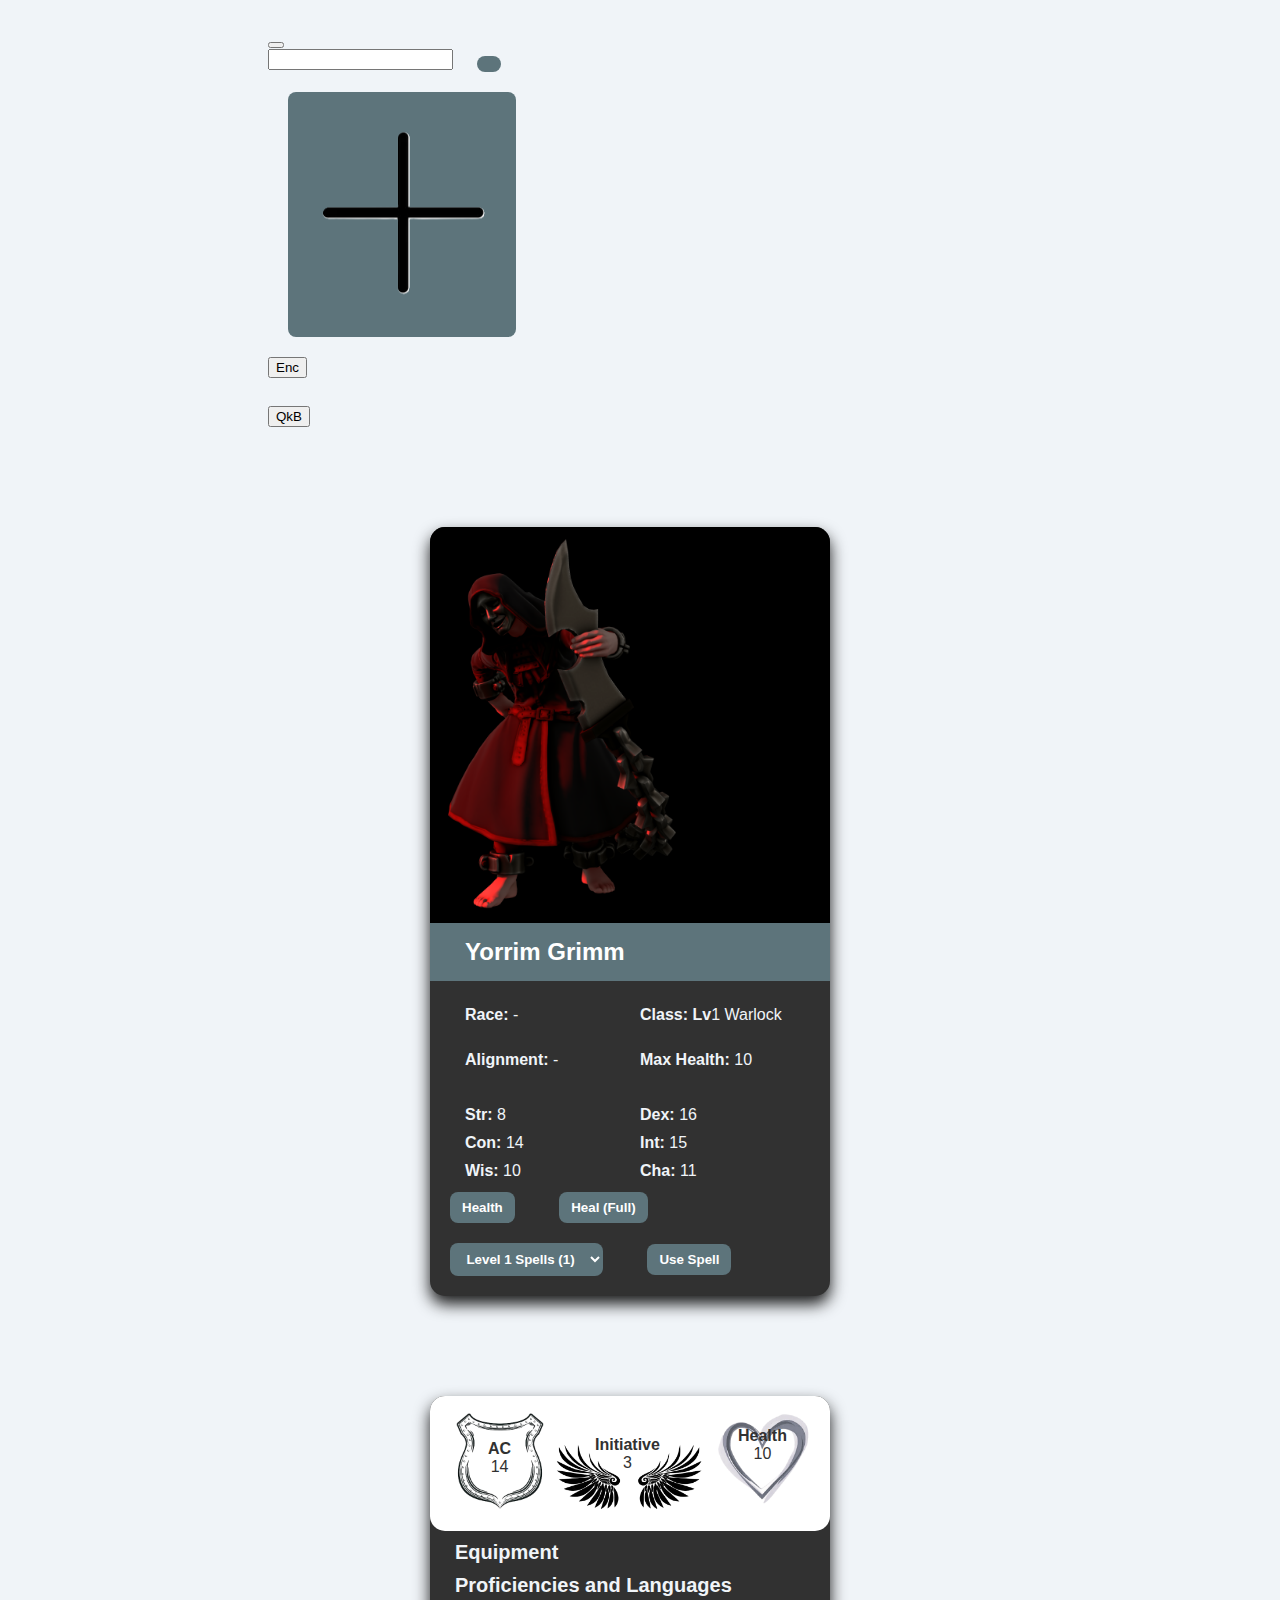
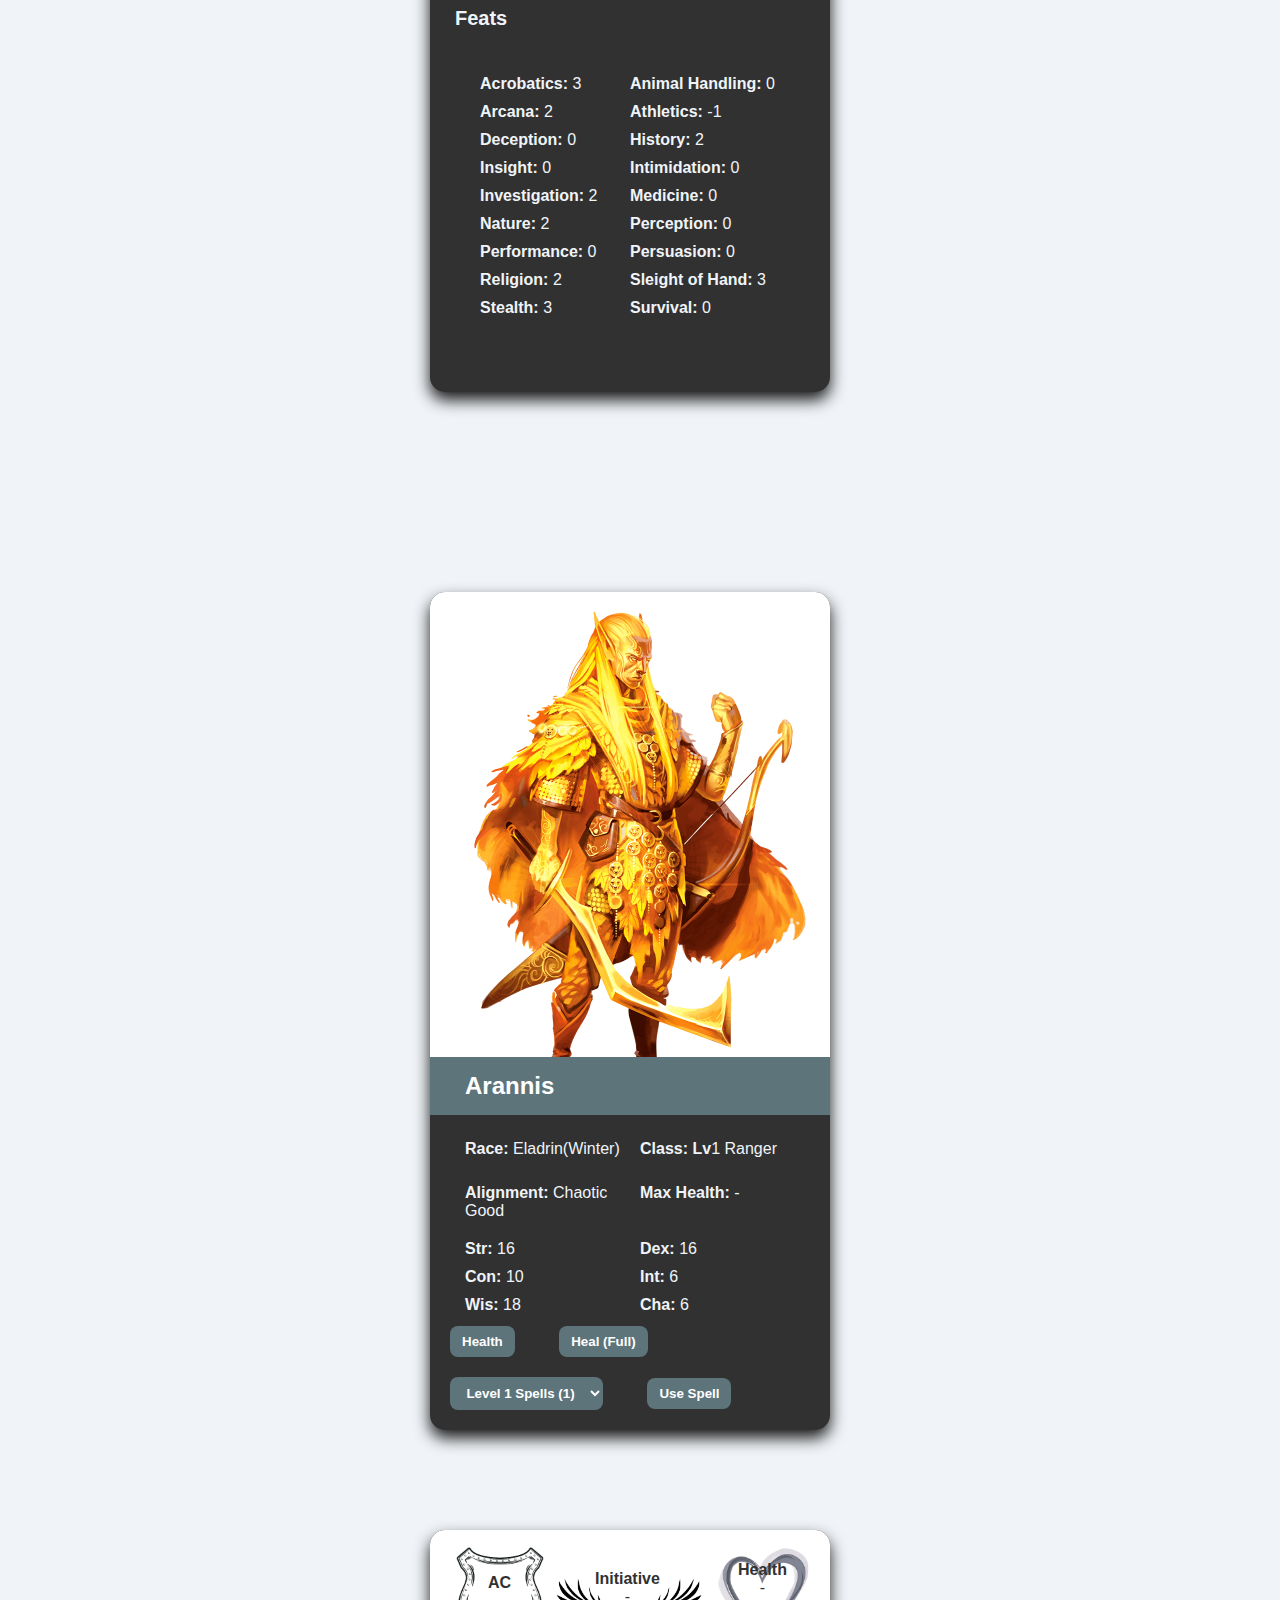
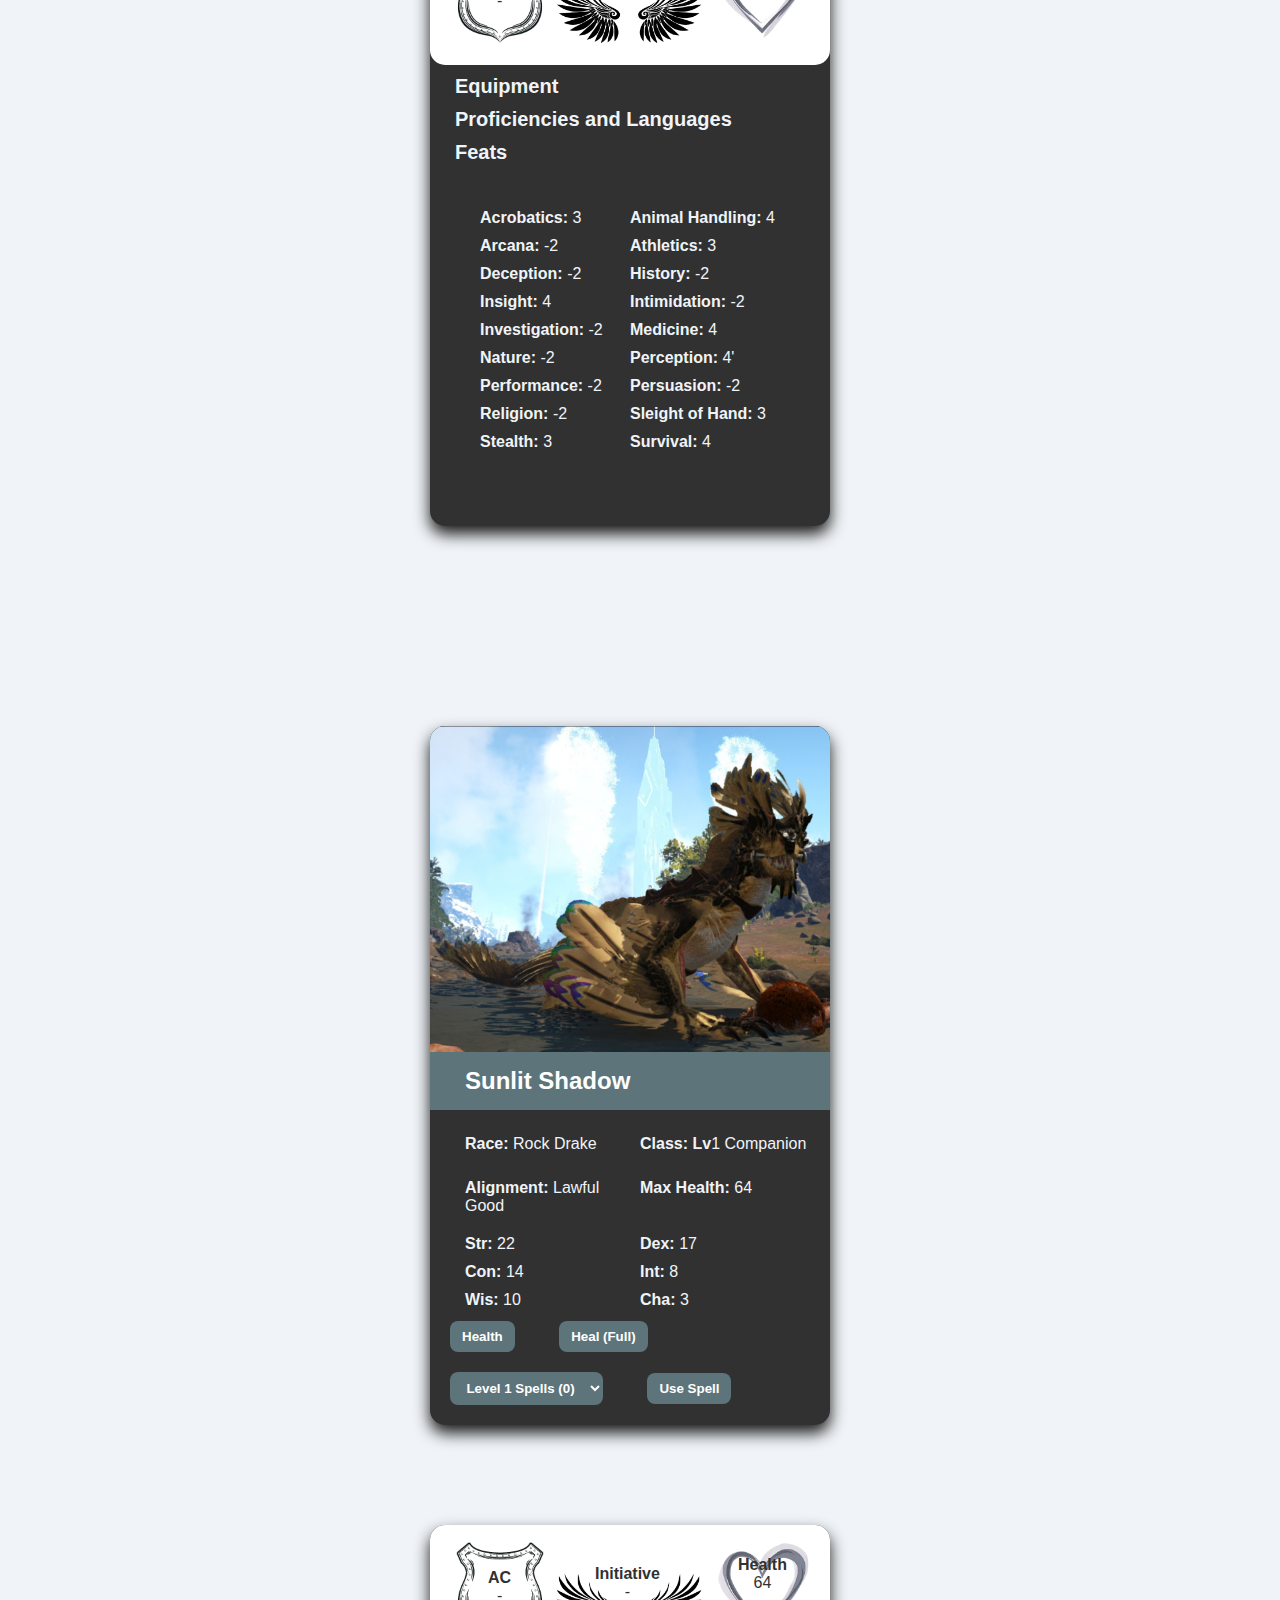
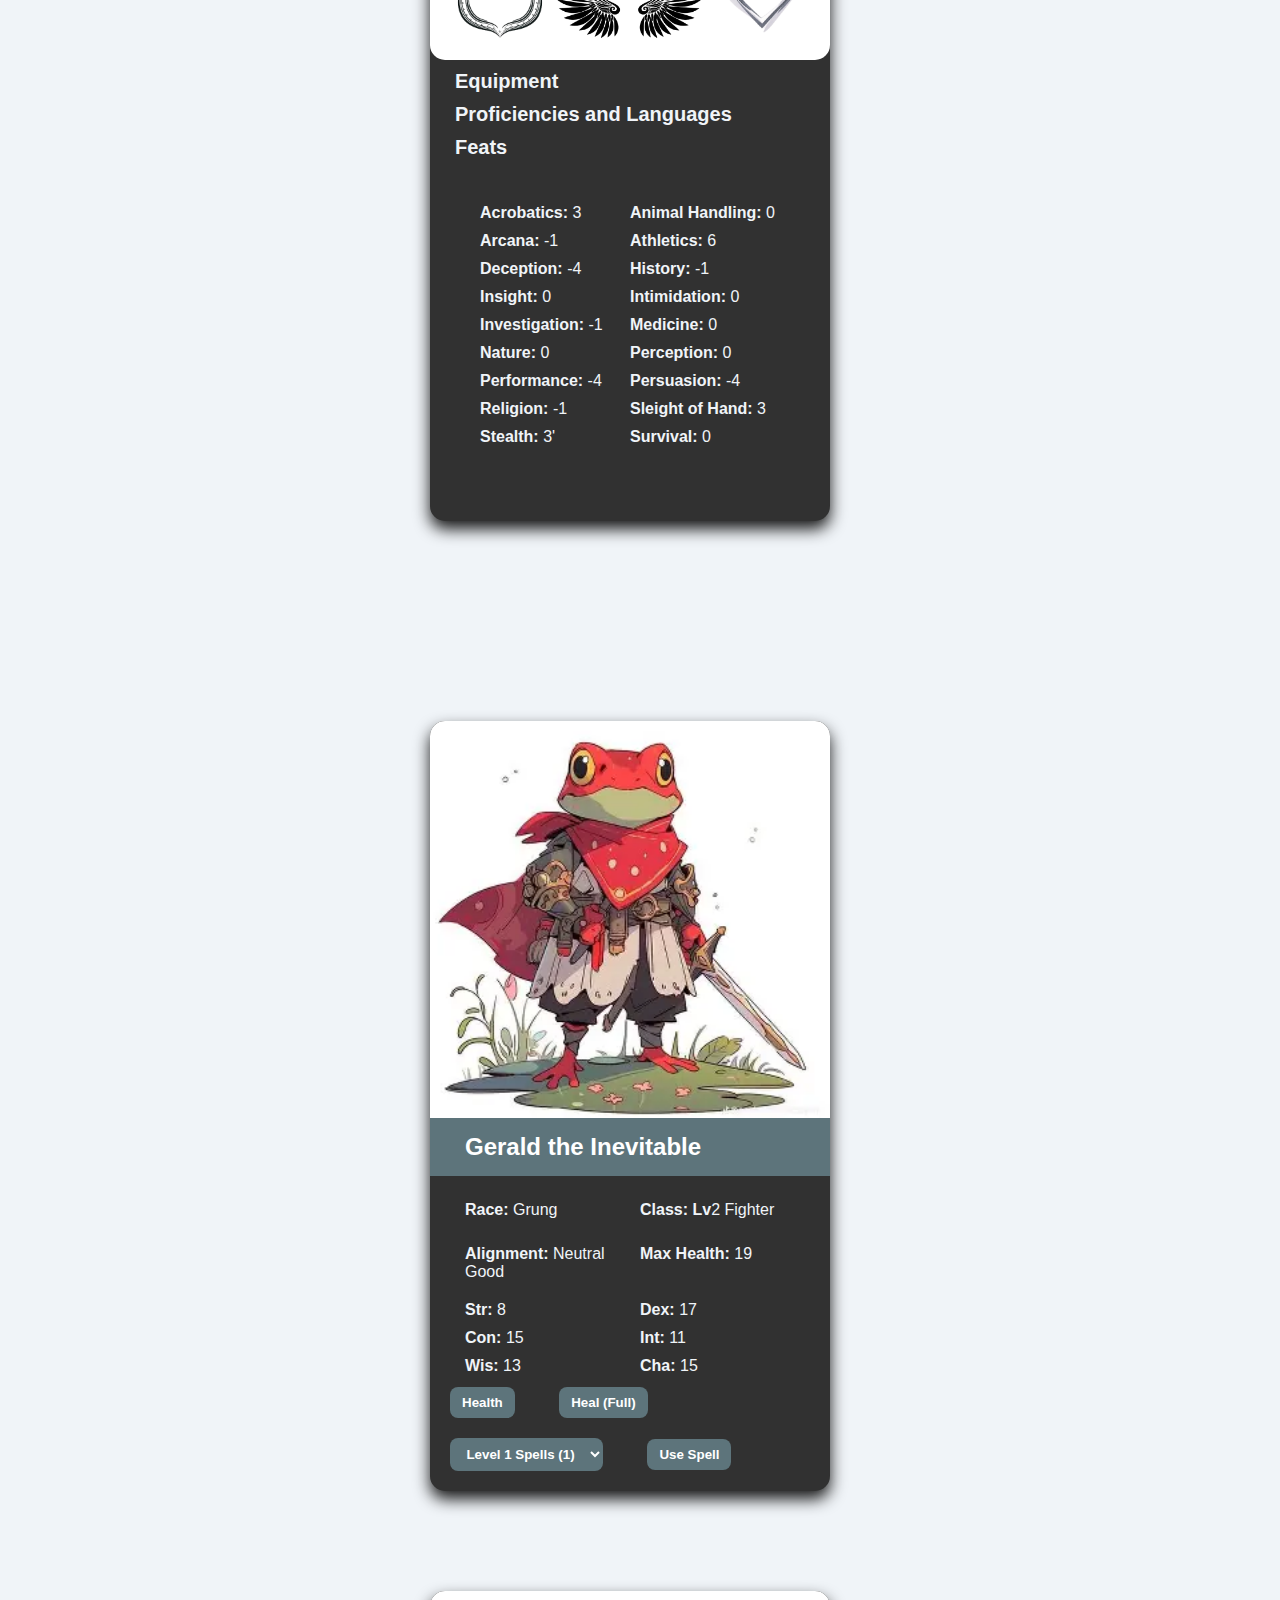
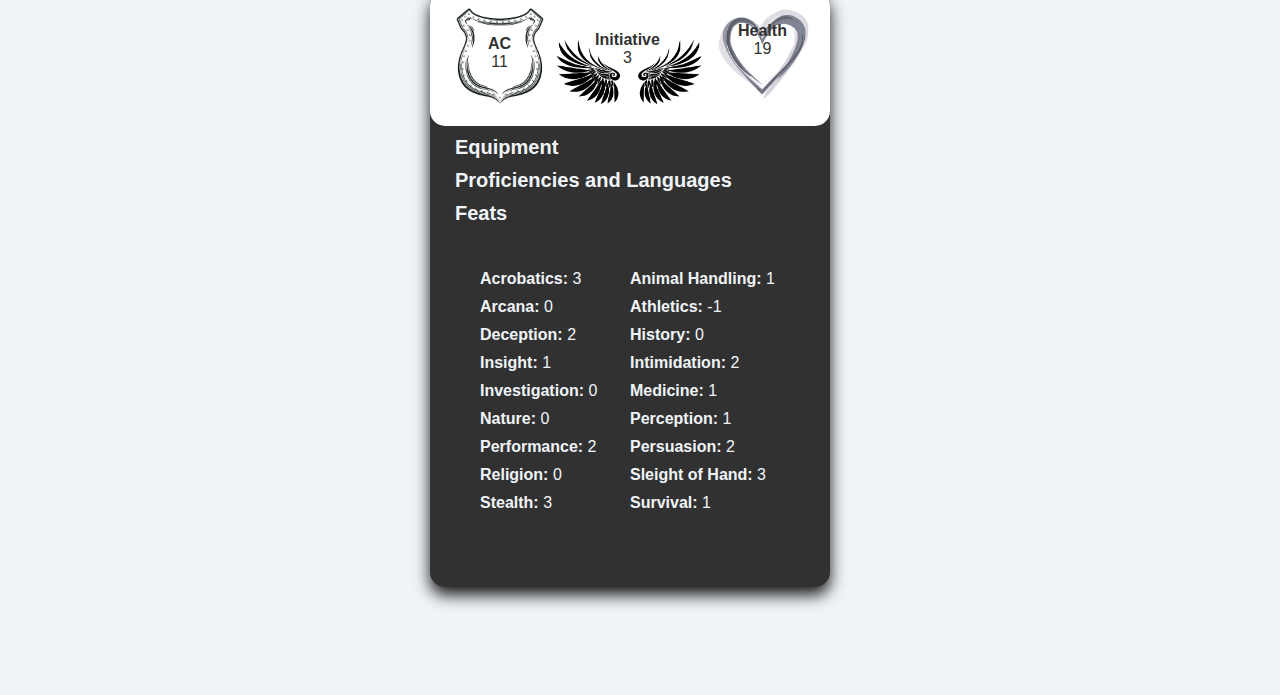
<file: index.html>
<!DOCTYPE html>
<html lang="en">
<head>
    <meta charset="UTF-8">
    <meta name="viewport" content="width=device-width, initial-scale=1.0">
    <title>Characters</title>
    <link rel="icon" href="images/Favicon.jpg">
    <link rel="stylesheet" href="style.css">
    <script defer src="script.js"></script>
</head>
<body>
    <div id="submission" class="input">
        <div id="background"></div>
        <input type="number" id="box" placeholder="Enter amount healed/dealt">
        <button id="finalize">Finalize</button>
    </div>
    <div class="tool" id="t1">
        <p>Encounter Tracking</p>
        <div id="monsterMenu">
            <button id="dropbtn" aria-label="Monster Menu"></button>
            <div id="dropcnt">
                <div id="foes">
                    <div class="foe">
                        <input placeholder="Enemy 1" id="1">
                        <button class="buttons" id="btn"></button>
                    </div>
                </div>
                <button class="buttons" id="add"><img src="images/plus.png"></button>
            </div>
        </div>
        <button class="expand" id="exp1">Enc</button>
    </div>
    <div class="tool" id="t2">
        <p>Quick Buttons</p>
        <button class="expand" id="exp2">QkB</button>
    </div>
    <section id="character-list">
    </section>
</body>
</html>
</file>
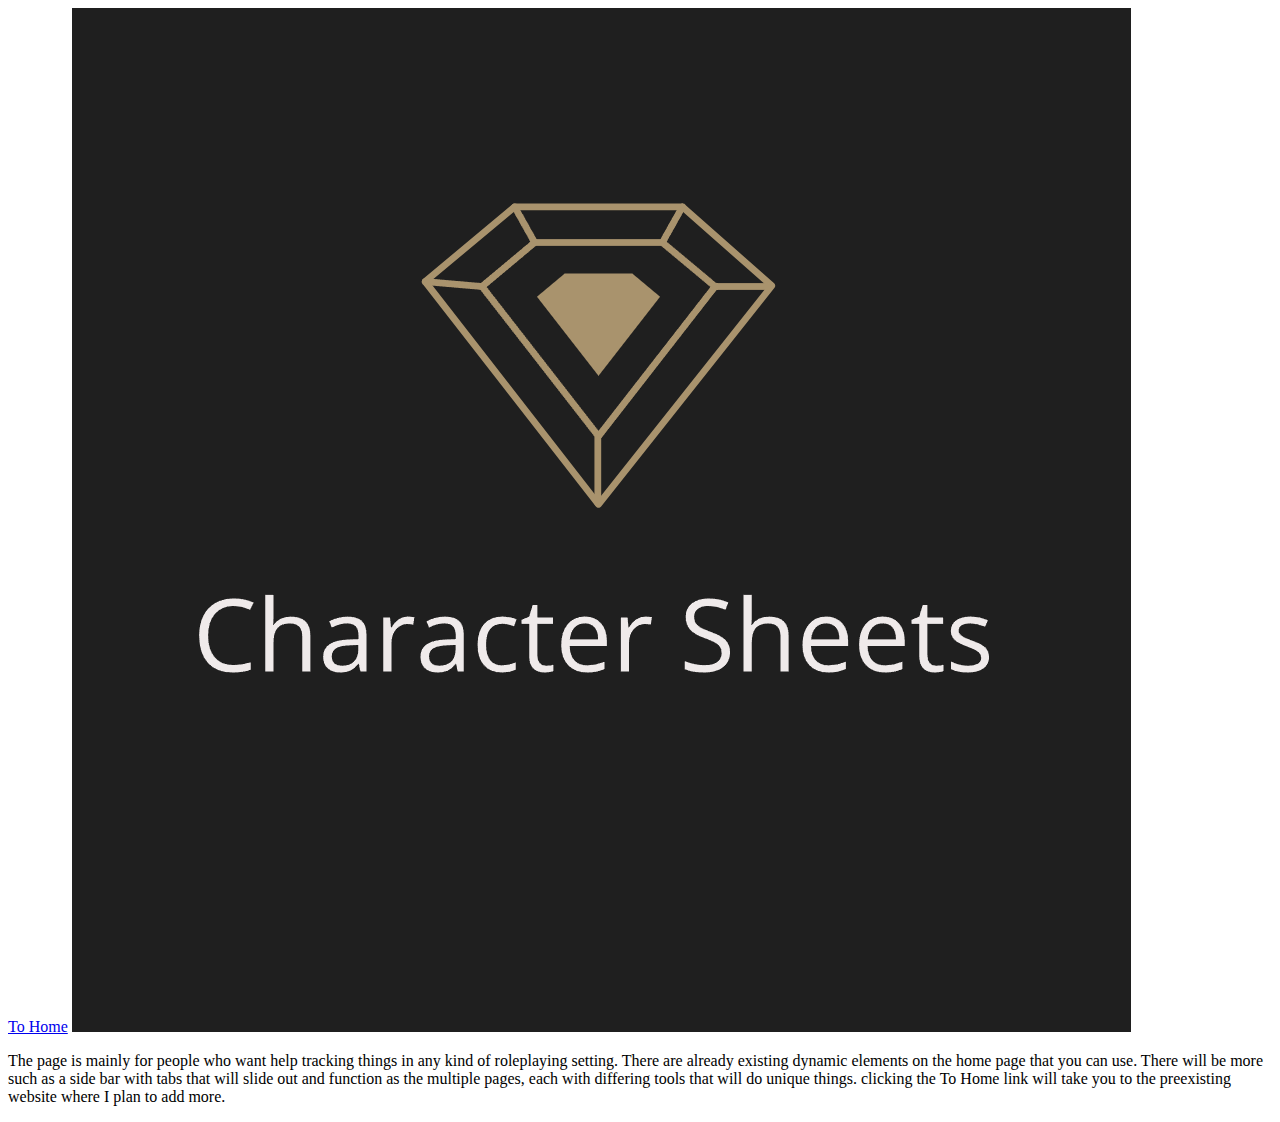
<file: site-plan.html>
<!DOCTYPE html>
<html lang="en">
<head>
    <meta charset="UTF-8">
    <meta name="viewport" content="width=device-width, initial-scale=1.0">
    <title>Document</title>
</head>
<body>
    <a href="index.html">To Home</a>
    <img src="images/Screenshot 2025-12-02 220111.png" alt="logo">
    <p>The page is mainly for people who want help tracking things in any kind of roleplaying setting. There are already existing dynamic elements on the home page that you can use. There will be more such as a side bar with tabs that will slide out and function as the multiple pages, each with differing tools that will do unique things. clicking the To Home link will take you to the preexisting website where I plan to add more.</p>
</body>
</html>
</file>
<file: style.css>
body {
    font-family: Palatino Linotype, sans-serif;
    background: #f0f4f8;
    justify-content: center;
    gap: 50px;
}

.card {
    background: #313131;
    border-radius: 15px;
    box-shadow: 0 8px 16px rgba(0,0,0,0.9);
    width: 400px; 
    margin: 100px 20px 100px 0px;
    z-index: 4;
}
#character-list{
    justify-content: center;
}
.card, .secondary{
    justify-self: center;
    display: grid;
    grid-template-columns: repeat(auto-fit, minmax(400px, 1fr));
}
.secondary{
    background: #313131;
    border-radius: 15px;
    box-shadow: 0 8px 16px rgba(0,0,0,0.9);
    width: 400px;
    margin: 100px 20px 100px 0px;
    z-index: 1;
    grid-column-start: 2;
}
.image{
    width: 400px;
    border-radius: 15px 15px 0 0;
}
.name {
    font-size: 1.5em;
    font-weight: bold;
    margin: -4px 0 20px 0;
    color: white;
    padding: 15px 0 15px 35px;
    background-color: #5d747b;
}
.info{
    display: grid;
    grid-template-columns: 1fr 1fr;
    grid-template-rows: 1fr 1fr;
    height: 10vh;
    margin: 0px 15px 20px 35px;
    text-align: left;
}
#class{
    grid-column-start: 2;
    grid-row-start: 1;
    margin-bottom: 0px;
}
#alignment{
    grid-column-start: 1;
    grid-row-start: 2;
}
#maxHealth{
    grid-column-start: 2;
    grid-row-start: 2;
}
p{
    margin: 5px 0;
    color: #f0f4f8;
}
h2{
    font-size: 20px;
    margin: 10px 25px;
    color: #f0f4f8;
}
.stats{
    display: grid;
    grid-template-columns: 1fr 1fr;
    margin: -10px 15px 7px 35px;
    text-align: left;
}
#dexterity{
    grid-column-start: 2;
    grid-row-start: 1;
}
#constitution{
    grid-column-start: 1;
    grid-row-start: 2;
}
#intelligence{
    grid-column-start: 2;
    grid-row-start: 2;
}
#wisdom{
    grid-column-start: 1;
    grid-row-start: 3;
}
#charisma{
    grid-column-start: 2;
    grid-row-start: 3;
}
.buttons {
    text-align: center;
    padding: 8px 12px;
    margin: 0px 20px 20px 20px;
    border: none;
    border-radius: 8px;
    background-color: #5d747b;
    color: white;
    font-weight: bold;
    cursor: pointer;
    transition: background-color 0.5s ease;
}

button:hover {
    background-color: #58605a;
}
#top{
    background-color: #ffffff;
    height: 135px;
    width: 100%;
    border-radius: 15px;
}
.smstat{
    text-align: center;
    width: 20px;
    display: grid;
    grid-template-rows: 1fr 1fr;
    margin: 35px;
    z-index: 3;
}
span{
    margin: 0 auto;
}
.secondary img{
    width: 100px;
    z-index: 2
}
#shield{
    position: relative; top: 15px; left: 20px;
}
#wing{
    position: relative; top: 15px; left: 20px;
    width: 150px;
}
#heart{
    position: relative; top: 10px; left: 25px;
}
#armorClass{
    position: relative; top: -95px; left: 23px;
    color: #313131
}
#initiative{
    position: relative; top: -170px; left: 130px;
    color: #313131;
}
#hp{
    position: relative; top: -250px; left: 273px;
    color: #313131;
}
#skills{
    position: relative; top: -20px;
    margin: 50px;
    display: grid;
    grid-template-columns: 1fr 1fr;
    grid-template-rows: repeat(9, 1fr);
}
#box{
    z-index: 100;
    text-align: center;
    height: 20px;
    width: 200px;
    position: fixed; top: 420px;
    left: 50%;
    transform: translateX(-50%);
    background: #5d747b;
    background-size: 100%;
    color: #ffffff;
    justify-self: center;
}
::placeholder{
    color: rgba(255, 255, 255, .5);
}
#finalize{
    z-index: 100;
    position: fixed; top: 470px;
    justify-self: center;
    left: 50%;
    transform: translateX(-50%);
    z-index: 100;
    background-color: #5d747b;
    color: white;
    font-weight: bold;
    padding: 8px 12px;
    border: none;
    border-radius: 8px;
    cursor: pointer;
    transition: background-color 0.5s ease;
}
#finalize:hover {
  background-color: #58605a;
}
#background{
    z-index: 100;
    background: rgba(49, 49, 49, .90);
    width: 100%;
    height: 895px;
    border-radius: 20px;
    position: fixed; top: 10px;
    box-shadow: 0 5px 15px rgba(0,0,0,0.3);
}
.input{
    display: none;
}
#submission{
    display: fixed;
    z-index: 100;
}
@media screen and (min-width: 700px) {
    section{
        display: grid;
    }
    #background{
        width: 1665px;
    }
}
</file>
